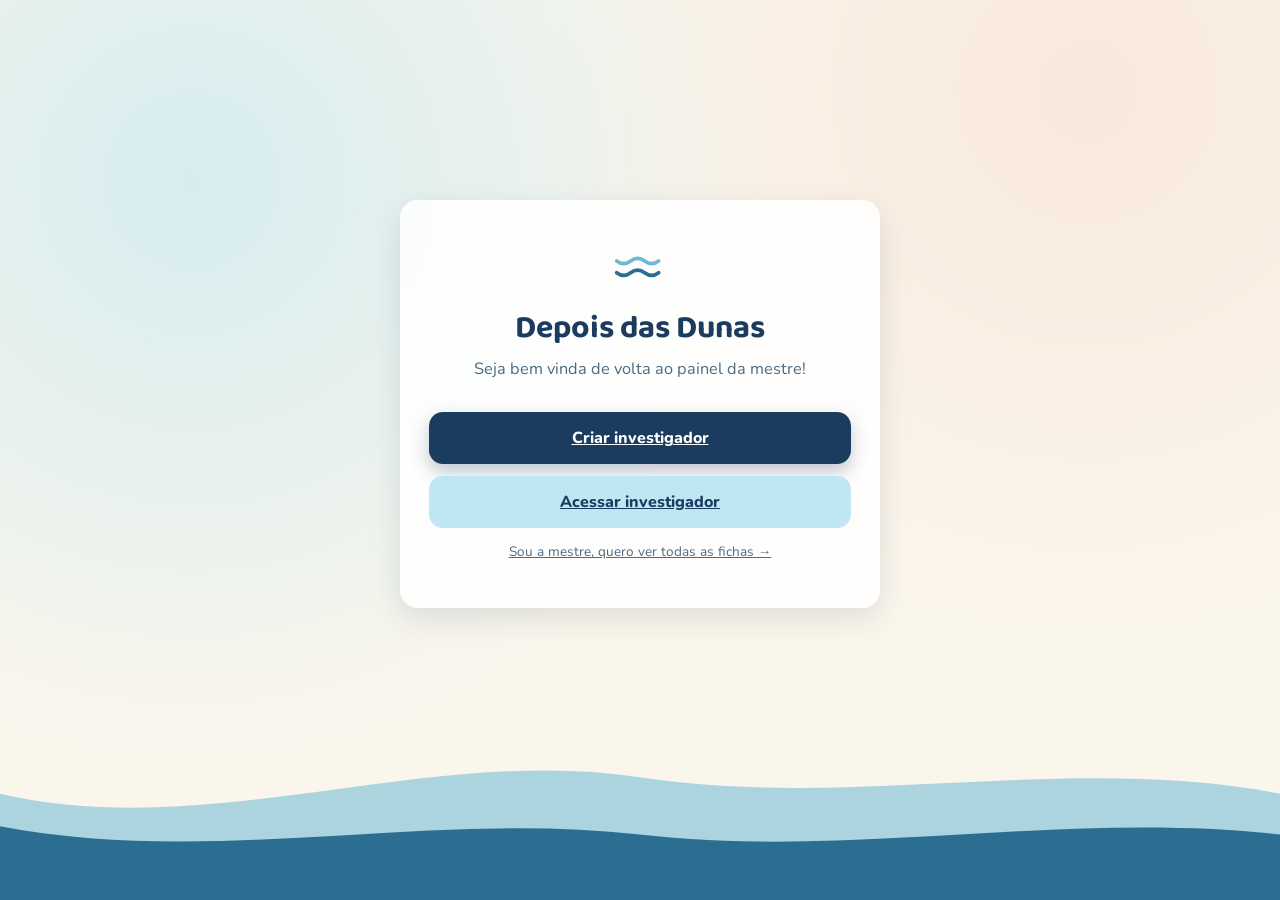
<file: index.html>
<!DOCTYPE html>
<html lang="pt-br">
<head>
<meta charset="UTF-8" />
<meta name="viewport" content="width=device-width, initial-scale=1.0" />
<title>Depois das Dunas</title>
<link rel="stylesheet" href="assets/style.css" />
</head>
<body>

<div class="pagina">
  <div class="conteudo">
    <div class="cartao">
      <div class="logo-topo">
        <svg viewBox="0 0 24 24" fill="none" xmlns="http://www.w3.org/2000/svg">
          <path d="M2 17c2 1.5 4 1.5 6 0s4-1.5 6 0 4 1.5 6 0" stroke="#2C6E91" stroke-width="1.6" stroke-linecap="round"/>
          <path d="M2 12c2 1.5 4 1.5 6 0s4-1.5 6 0 4 1.5 6 0" stroke="#6BB9D6" stroke-width="1.6" stroke-linecap="round"/>
        </svg>
        <h1>Depois das Dunas</h1>
        <p>Seja bem vinda de volta ao painel da mestre!</p>
      </div>

      <div class="linha-botoes" style="flex-direction: column;">
        <a href="criar.html" class="botao botao-primario">Criar investigador</a>
        <a href="acessar.html" class="botao botao-secundario">Acessar investigador</a>
      </div>

      <p class="ajuda-texto"><a href="mestre.html">Sou a mestre, quero ver todas as fichas →</a></p>
    </div>
  </div>
</div>

<script src="assets/app.js"></script>
<script>inserirOndas();</script>
</body>
</html>
</file>
<file: assets/style.css>
@import url('https://fonts.googleapis.com/css2?family=Baloo+2:wght@500;600;700;800&family=Nunito:wght@400;600;700;800&display=swap');

:root {
  --areia: #FBF6EC;
  --ceu: #EAF6FB;
  --agua-clara: #BEE7F3;
  --agua-media: #6BB9D6;
  --agua-funda: #2C6E91;
  --azul-noite: #1B3B5F;
  --coral: #E8896A;
  --tinta: #143046;
  --tinta-suave: #4A6B82;
  --branco: #FFFFFF;
  --sombra: 0 10px 30px rgba(20, 48, 70, 0.12);
  --raio: 18px;
}

* { box-sizing: border-box; }

html, body {
  margin: 0;
  padding: 0;
  min-height: 100%;
  font-family: 'Nunito', sans-serif;
  color: var(--tinta);
  background: var(--areia);
}

body {
  background-image:
    radial-gradient(circle at 15% 20%, rgba(190, 231, 243, 0.6) 0, transparent 45%),
    radial-gradient(circle at 85% 10%, rgba(232, 137, 106, 0.12) 0, transparent 40%);
}

h1, h2, h3, .titulo-jogo {
  font-family: 'Baloo 2', sans-serif;
  font-weight: 700;
  color: var(--azul-noite);
}

a { color: inherit; }

/* ---------- Layout base de página ---------- */
.pagina {
  position: relative;
  min-height: 100vh;
  display: flex;
  align-items: center;
  justify-content: center;
  padding: 48px 20px 140px;
  overflow: hidden;
}

.conteudo {
  position: relative;
  z-index: 2;
  width: 100%;
  max-width: 480px;
}

.conteudo.larga { max-width: 760px; }

/* ---------- Ondas decorativas de fundo ---------- */
.ondas {
  position: fixed;
  bottom: 0;
  left: 0;
  width: 100%;
  z-index: 0;
  pointer-events: none;
  line-height: 0;
}

/* ---------- Cartão / painel ---------- */
.cartao {
  background: rgba(255, 255, 255, 0.85);
  backdrop-filter: blur(6px);
  border-radius: var(--raio);
  box-shadow: var(--sombra);
  border: 1px solid rgba(255, 255, 255, 0.6);
  padding: 32px 28px;
}

.cabecalho-secao {
  display: flex;
  align-items: center;
  gap: 8px;
  font-size: 0.95rem;
  font-weight: 700;
  color: var(--agua-funda);
  margin-bottom: 22px;
}

.cabecalho-secao .onda-emoji { font-size: 1.1rem; }

/* ---------- Logo / topo intro ---------- */
.logo-topo {
  text-align: center;
  margin-bottom: 8px;
}
.logo-topo svg { width: 56px; height: 56px; }
.logo-topo h1 {
  font-size: 2rem;
  margin: 8px 0 4px;
}
.logo-topo p {
  color: var(--tinta-suave);
  font-size: 1.02rem;
  margin: 0 0 32px;
}

/* ---------- Botões ---------- */
.botao {
  display: inline-flex;
  align-items: center;
  justify-content: center;
  width: 100%;
  border: none;
  border-radius: 14px;
  padding: 15px 18px;
  font-family: 'Nunito', sans-serif;
  font-weight: 800;
  font-size: 1rem;
  cursor: pointer;
  transition: transform 0.15s ease, box-shadow 0.15s ease, background 0.15s ease;
}
.botao:active { transform: translateY(1px); }

.botao-primario {
  background: var(--azul-noite);
  color: var(--branco);
  box-shadow: 0 8px 18px rgba(27, 59, 95, 0.28);
}
.botao-primario:hover { background: #142c48; }

.botao-secundario {
  background: var(--agua-clara);
  color: var(--azul-noite);
}
.botao-secundario:hover { background: #a9dcee; }

.botao-fantasma {
  background: transparent;
  color: var(--agua-funda);
  text-decoration: underline;
  font-weight: 700;
  padding: 6px;
}

.botao-pequeno { width: auto; padding: 10px 18px; font-size: 0.9rem; }

.botao[disabled] { opacity: 0.55; cursor: not-allowed; }

.linha-botoes { display: flex; gap: 12px; margin-top: 24px; }

/* ---------- Formulário ---------- */
label {
  display: block;
  font-weight: 700;
  color: var(--azul-noite);
  margin: 18px 0 8px;
  font-size: 0.95rem;
}
label:first-of-type { margin-top: 0; }

input[type="text"],
input[type="number"],
input[type="password"],
textarea,
select {
  width: 100%;
  border: 1.5px solid var(--agua-clara);
  background: var(--branco);
  border-radius: 12px;
  padding: 12px 14px;
  font-family: 'Nunito', sans-serif;
  font-size: 0.98rem;
  color: var(--tinta);
  outline: none;
  transition: border-color 0.15s ease;
}
input::placeholder, textarea::placeholder { color: #9BB2C2; }
input:focus, textarea:focus, select:focus { border-color: var(--agua-media); }

textarea { min-height: 100px; resize: vertical; font-family: 'Nunito', sans-serif; }

.dica-campo {
  background: var(--ceu);
  border-radius: 12px;
  padding: 14px 16px;
  color: var(--tinta-suave);
  font-size: 0.9rem;
  margin: 10px 0 4px;
  line-height: 1.5;
}

.ajuda-texto { font-size: 0.85rem; color: var(--tinta-suave); text-align: center; margin-top: 14px; }

/* ---------- Avatar circular ---------- */
.avatar-circulo {
  width: 110px;
  height: 110px;
  margin: 0 auto 6px;
  border-radius: 50%;
  border: 3px solid var(--agua-media);
  overflow: hidden;
  display: flex;
  align-items: center;
  justify-content: center;
  background: linear-gradient(180deg, #DFF3FA 55%, #A9D98F 55%);
}
.avatar-circulo svg { width: 60%; }

/* ---------- Cabeçalho da ficha ---------- */
.cabecalho-ficha {
  display: flex;
  gap: 18px;
  align-items: center;
  margin-bottom: 18px;
}
.cabecalho-ficha .avatar-circulo { width: 84px; height: 84px; margin: 0; flex-shrink: 0; }
.cabecalho-ficha .info-basica p { margin: 2px 0; font-size: 0.95rem; }
.cabecalho-ficha .info-basica strong { color: var(--azul-noite); }

.faixa-vitais {
  display: flex;
  justify-content: space-between;
  gap: 10px;
  margin: 16px 0 20px;
}
.vital {
  flex: 1;
  text-align: center;
  background: var(--ceu);
  border-radius: 12px;
  padding: 10px 6px;
}
.vital .valor { font-family: 'Baloo 2'; font-size: 1.3rem; color: var(--azul-noite); }
.vital .rotulo { font-size: 0.78rem; color: var(--tinta-suave); font-weight: 700; }

.vital-editavel {
  display: flex;
  flex-direction: column;
  align-items: center;
  gap: 2px;
}
.vital-editavel .valor { font-family: 'Baloo 2'; font-size: 1.3rem; color: var(--azul-noite); }
.vital-editavel button {
  background: none;
  border: none;
  color: var(--agua-funda);
  font-size: 1rem;
  font-weight: 800;
  cursor: pointer;
  line-height: 1;
  padding: 2px 12px;
}

/* ---------- Abas ---------- */
.abas {
  display: flex;
  gap: 10px;
  margin-bottom: 22px;
  flex-wrap: wrap;
}
.aba {
  flex: 1;
  min-width: 100px;
  text-align: center;
  background: var(--agua-clara);
  color: var(--azul-noite);
  border: none;
  border-radius: 12px;
  padding: 10px 8px;
  font-weight: 800;
  font-family: 'Nunito', sans-serif;
  cursor: pointer;
}
.aba.ativa { background: var(--azul-noite); color: var(--branco); }

.divisor {
  border: none;
  border-top: 2px solid var(--agua-clara);
  margin: 22px 0;
}

/* ---------- Atributos (círculos) ---------- */
.grade-atributos {
  display: grid;
  grid-template-columns: repeat(5, minmax(0, 1fr));
  gap: 10px;
  margin: 14px 0 22px;
}
.atributo-circulo {
  aspect-ratio: 1;
  min-width: 0;
  border-radius: 50%;
  background: var(--azul-noite);
  color: var(--branco);
  display: flex;
  flex-direction: column;
  align-items: center;
  justify-content: center;
  font-weight: 800;
  gap: 2px;
}
.atributo-circulo .label { font-size: 0.75rem; opacity: 0.85; }
.atributo-circulo .valor { font-family: 'Baloo 2'; font-size: 1.15rem; }
.atributo-circulo.editavel { cursor: pointer; }
.atributo-circulo button {
  background: none; border: none; color: var(--branco);
  font-size: 0.85rem; cursor: pointer; line-height: 1; padding: 2px 6px;
}

@media (max-width: 420px) {
  .grade-atributos { grid-template-columns: repeat(3, minmax(0, 1fr)); }
  .atributo-circulo .label { font-size: 0.68rem; }
  .atributo-circulo .valor { font-size: 1rem; }
  .atributo-circulo button { padding: 2px 4px; font-size: 0.78rem; }
}

.contador-pontos {
  text-align: center;
  background: var(--ceu);
  border-radius: 12px;
  padding: 10px;
  font-weight: 700;
  color: var(--agua-funda);
  margin-bottom: 8px;
}

/* ---------- Perícias ---------- */
.grade-pericias {
  display: grid;
  grid-template-columns: repeat(2, minmax(0, 1fr));
  gap: 10px 18px;
}
.item-pericia {
  display: flex;
  align-items: center;
  gap: 8px;
  font-size: 0.92rem;
  padding: 6px 0;
  min-width: 0;
}
.item-pericia input { width: auto; }
.item-pericia .bonus-tag {
  margin-left: auto;
  font-weight: 800;
  color: var(--agua-funda);
}
.item-pericia.travada { color: var(--tinta-suave); }

@media (max-width: 480px) {
  .grade-pericias { grid-template-columns: minmax(0, 1fr); }
}

/* ---------- Perícias editáveis (+/-) ---------- */
.item-pericia .controle-pericia {
  margin-left: auto;
  display: flex;
  align-items: center;
  gap: 6px;
}
.item-pericia .controle-pericia button {
  background: var(--agua-clara);
  border: none;
  color: var(--azul-noite);
  width: 22px;
  height: 22px;
  border-radius: 50%;
  font-size: 0.85rem;
  font-weight: 800;
  cursor: pointer;
  line-height: 1;
  padding: 0;
  display: flex;
  align-items: center;
  justify-content: center;
}
.item-pericia .controle-pericia button:hover { background: #a9dcee; }
.item-pericia .controle-pericia .bonus-tag {
  min-width: 18px;
  text-align: center;
  margin-left: 0;
}

/* ---------- Painel da mestre: lista de players ---------- */
.grade-players {
  display: grid;
  grid-template-columns: repeat(2, minmax(0, 1fr));
  gap: 14px;
}
.cartao-player-wrapper {
  position: relative;
}
.cartao-player {
  background: var(--agua-clara);
  border: none;
  border-radius: 14px;
  padding: 18px 10px;
  width: 100%;
  text-align: center;
  font-weight: 800;
  color: var(--azul-noite);
  cursor: pointer;
  transition: background 0.15s ease;
}
.cartao-player:hover { background: #a9dcee; }
.cartao-player .sub { display: block; font-weight: 600; font-size: 0.78rem; margin-top: 4px; color: var(--tinta-suave); }

.botao-excluir-player {
  position: absolute;
  top: 8px;
  right: 8px;
  width: 26px;
  height: 26px;
  border: none;
  border-radius: 50%;
  background: rgba(255, 255, 255, 0.92);
  color: #A3402B;
  font-size: 0.8rem;
  cursor: pointer;
  display: flex;
  align-items: center;
  justify-content: center;
  box-shadow: 0 2px 6px rgba(20, 48, 70, 0.18);
  transition: background 0.15s ease, transform 0.15s ease;
}
.botao-excluir-player:hover { background: #FBE4DD; transform: scale(1.08); }

@media (max-width: 480px) {
  .grade-players { grid-template-columns: 1fr; }
}

/* ---------- Código de acesso em destaque ---------- */
.codigo-destaque {
  text-align: center;
  background: var(--azul-noite);
  color: var(--branco);
  border-radius: 14px;
  padding: 16px;
  font-family: 'Baloo 2';
  font-size: 1.4rem;
  letter-spacing: 1px;
  margin: 22px 0;
}

/* ---------- Mensagens de estado ---------- */
.mensagem {
  text-align: center;
  padding: 14px;
  border-radius: 12px;
  font-weight: 700;
  margin: 14px 0;
}
.mensagem.erro { background: #FBE4DD; color: #A3402B; }
.mensagem.sucesso { background: #DDF3E4; color: #276B3E; }
.mensagem.info { background: var(--ceu); color: var(--agua-funda); }

.centro { text-align: center; }
.espaco-topo { margin-top: 18px; }

/* ---------- Progresso da criação (pontinhos) ---------- */
.progresso-passos {
  display: flex;
  justify-content: center;
  gap: 8px;
  margin-bottom: 26px;
}
.progresso-passos .ponto {
  width: 9px; height: 9px; border-radius: 50%;
  background: var(--agua-clara);
}
.progresso-passos .ponto.ativo { background: var(--azul-noite); width: 22px; border-radius: 6px; }
</file>
